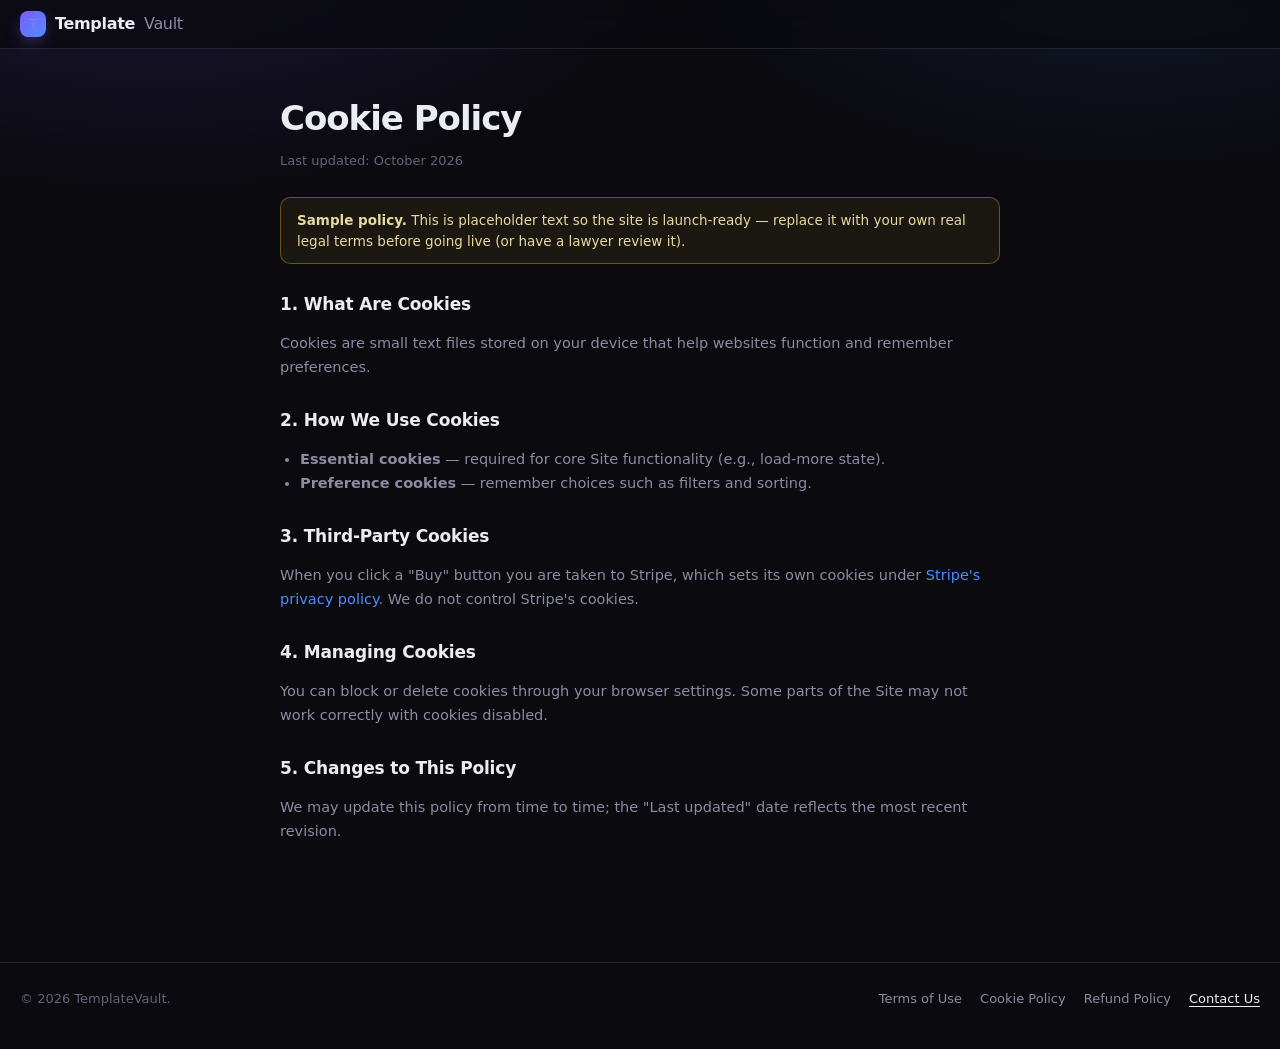
<file: cookies.html>
<!DOCTYPE html>
<html lang="en">
<head>
<meta charset="utf-8">
<meta name="viewport" content="width=device-width, initial-scale=1, viewport-fit=cover">
<title>Cookie Policy — TemplateVault</title>
<meta name="robots" content="noindex">
<link rel="icon" href="data:image/svg+xml,%3Csvg xmlns='http://www.w3.org/2000/svg' viewBox='0 0 100 100'%3E%3Ctext y='.9em' font-size='90'%3E%E2%9A%A1%3C/text%3E%3C/svg%3E">
<link rel="stylesheet" href="css/style.css">
</head>
<body>
<header>
  <div class="hwrap">
    <a class="brand" href="./"><span class="mark">T</span>Template<span>Vault</span></a>
  </div>
</header>
<main class="policy">
<h1>Cookie Policy</h1>
<p class="updated">Last updated: October 2026</p>
<div class="note"><strong>Sample policy.</strong> This is placeholder text so the site is launch-ready — replace it with your own real legal terms before going live (or have a lawyer review it).</div>

<h2>1. What Are Cookies</h2>
<p>Cookies are small text files stored on your device that help websites function and remember preferences.</p>
<h2>2. How We Use Cookies</h2>
<ul>
<li><strong>Essential cookies</strong> — required for core Site functionality (e.g., load-more state).</li>
<li><strong>Preference cookies</strong> — remember choices such as filters and sorting.</li>
</ul>
<h2>3. Third-Party Cookies</h2>
<p>When you click a "Buy" button you are taken to Stripe, which sets its own cookies under <a href="https://stripe.com/privacy" target="_blank" rel="noopener">Stripe's privacy policy</a>. We do not control Stripe's cookies.</p>
<h2>4. Managing Cookies</h2>
<p>You can block or delete cookies through your browser settings. Some parts of the Site may not work correctly with cookies disabled.</p>
<h2>5. Changes to This Policy</h2>
<p>We may update this policy from time to time; the "Last updated" date reflects the most recent revision.</p>

</main>
<footer>
  <div class="wrap fwrap">
    <span>© <span id="yr"></span> TemplateVault.</span>
    <nav class="legal" aria-label="Legal">
      <a href="terms.html">Terms of Use</a>
      <a href="cookies.html">Cookie Policy</a>
      <a href="refunds.html">Refund Policy</a>
      <a class="support" href="mailto:support@templatevault.com">Contact Us</a>
    </nav>
  </div>
</footer>
<script>document.getElementById('yr').textContent=new Date().getFullYear()</script>
</body>
</html>
</file>
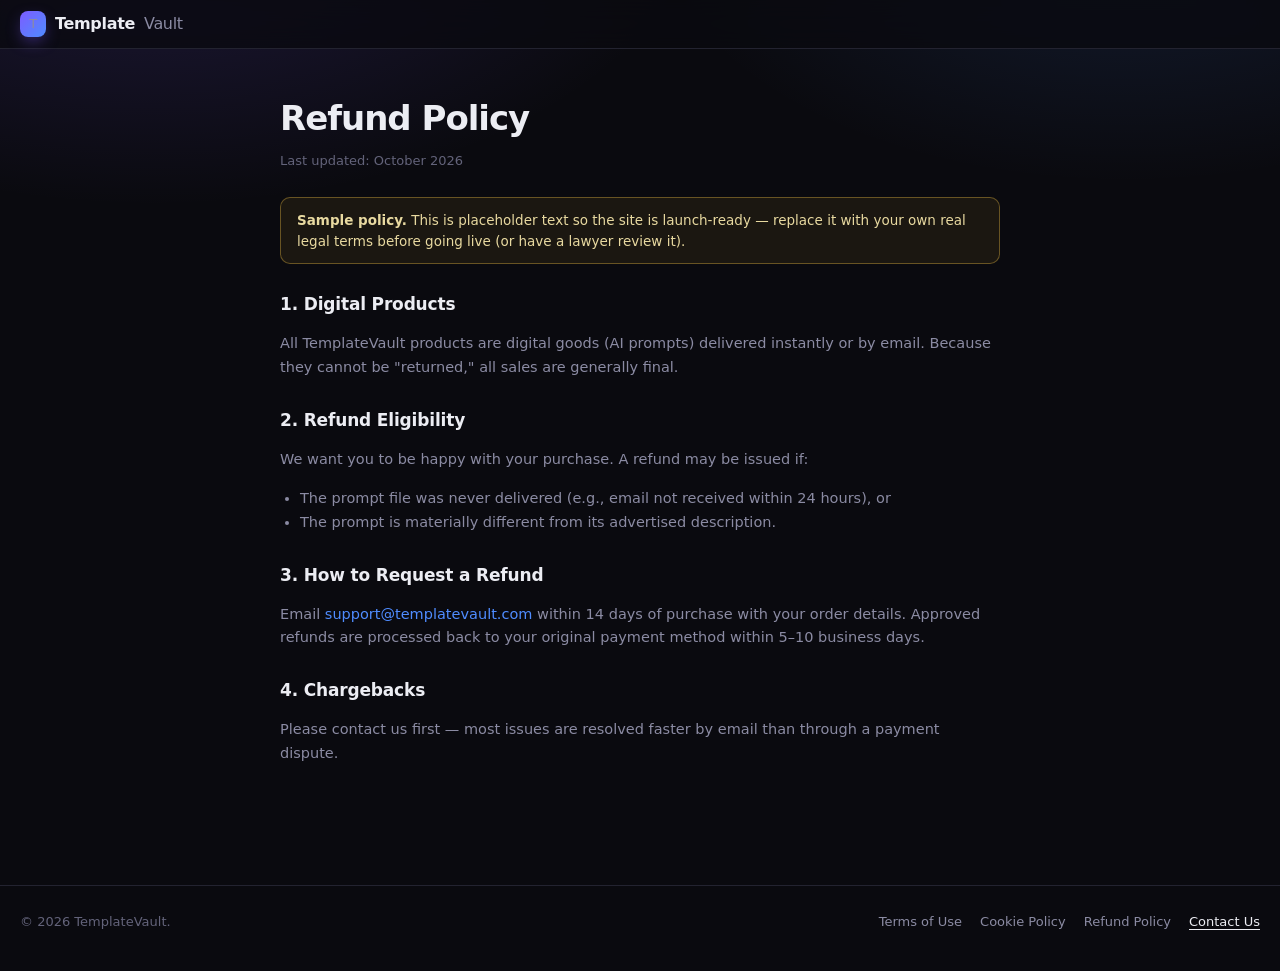
<file: refunds.html>
<!DOCTYPE html>
<html lang="en">
<head>
<meta charset="utf-8">
<meta name="viewport" content="width=device-width, initial-scale=1, viewport-fit=cover">
<title>Refund Policy — TemplateVault</title>
<meta name="robots" content="noindex">
<link rel="icon" href="data:image/svg+xml,%3Csvg xmlns='http://www.w3.org/2000/svg' viewBox='0 0 100 100'%3E%3Ctext y='.9em' font-size='90'%3E%E2%9A%A1%3C/text%3E%3C/svg%3E">
<link rel="stylesheet" href="css/style.css">
</head>
<body>
<header>
  <div class="hwrap">
    <a class="brand" href="./"><span class="mark">T</span>Template<span>Vault</span></a>
  </div>
</header>
<main class="policy">
<h1>Refund Policy</h1>
<p class="updated">Last updated: October 2026</p>
<div class="note"><strong>Sample policy.</strong> This is placeholder text so the site is launch-ready — replace it with your own real legal terms before going live (or have a lawyer review it).</div>

<h2>1. Digital Products</h2>
<p>All TemplateVault products are digital goods (AI prompts) delivered instantly or by email. Because they cannot be "returned," all sales are generally final.</p>
<h2>2. Refund Eligibility</h2>
<p>We want you to be happy with your purchase. A refund may be issued if:</p>
<ul>
<li>The prompt file was never delivered (e.g., email not received within 24 hours), or</li>
<li>The prompt is materially different from its advertised description.</li>
</ul>
<h2>3. How to Request a Refund</h2>
<p>Email <a href="mailto:support@templatevault.com">support@templatevault.com</a> within 14 days of purchase with your order details. Approved refunds are processed back to your original payment method within 5–10 business days.</p>
<h2>4. Chargebacks</h2>
<p>Please contact us first — most issues are resolved faster by email than through a payment dispute.</p>

</main>
<footer>
  <div class="wrap fwrap">
    <span>© <span id="yr"></span> TemplateVault.</span>
    <nav class="legal" aria-label="Legal">
      <a href="terms.html">Terms of Use</a>
      <a href="cookies.html">Cookie Policy</a>
      <a href="refunds.html">Refund Policy</a>
      <a class="support" href="mailto:support@templatevault.com">Contact Us</a>
    </nav>
  </div>
</footer>
<script>document.getElementById('yr').textContent=new Date().getFullYear()</script>
</body>
</html>
</file>
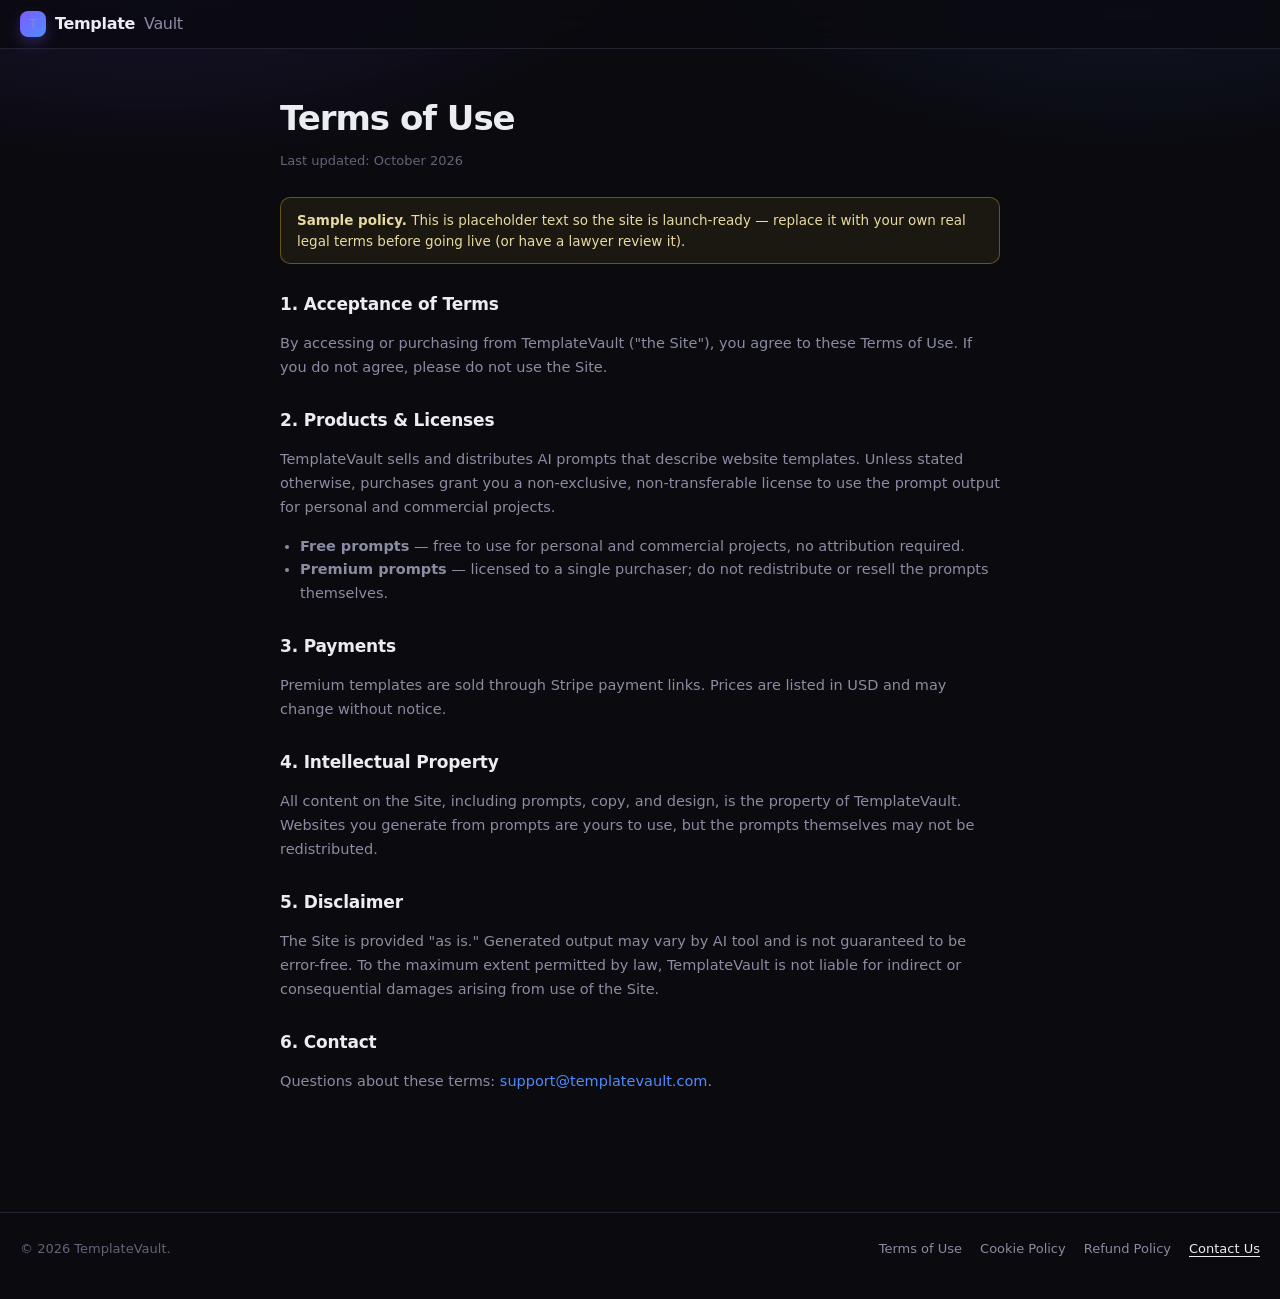
<file: terms.html>
<!DOCTYPE html>
<html lang="en">
<head>
<meta charset="utf-8">
<meta name="viewport" content="width=device-width, initial-scale=1, viewport-fit=cover">
<title>Terms of Use — TemplateVault</title>
<meta name="robots" content="noindex">
<link rel="icon" href="data:image/svg+xml,%3Csvg xmlns='http://www.w3.org/2000/svg' viewBox='0 0 100 100'%3E%3Ctext y='.9em' font-size='90'%3E%E2%9A%A1%3C/text%3E%3C/svg%3E">
<link rel="stylesheet" href="css/style.css">
</head>
<body>
<header>
  <div class="hwrap">
    <a class="brand" href="./"><span class="mark">T</span>Template<span>Vault</span></a>
  </div>
</header>
<main class="policy">
<h1>Terms of Use</h1>
<p class="updated">Last updated: October 2026</p>
<div class="note"><strong>Sample policy.</strong> This is placeholder text so the site is launch-ready — replace it with your own real legal terms before going live (or have a lawyer review it).</div>

<h2>1. Acceptance of Terms</h2>
<p>By accessing or purchasing from TemplateVault ("the Site"), you agree to these Terms of Use. If you do not agree, please do not use the Site.</p>
<h2>2. Products & Licenses</h2>
<p>TemplateVault sells and distributes AI prompts that describe website templates. Unless stated otherwise, purchases grant you a non-exclusive, non-transferable license to use the prompt output for personal and commercial projects.</p>
<ul>
<li><strong>Free prompts</strong> — free to use for personal and commercial projects, no attribution required.</li>
<li><strong>Premium prompts</strong> — licensed to a single purchaser; do not redistribute or resell the prompts themselves.</li>
</ul>
<h2>3. Payments</h2>
<p>Premium templates are sold through Stripe payment links. Prices are listed in USD and may change without notice.</p>
<h2>4. Intellectual Property</h2>
<p>All content on the Site, including prompts, copy, and design, is the property of TemplateVault. Websites you generate from prompts are yours to use, but the prompts themselves may not be redistributed.</p>
<h2>5. Disclaimer</h2>
<p>The Site is provided "as is." Generated output may vary by AI tool and is not guaranteed to be error-free. To the maximum extent permitted by law, TemplateVault is not liable for indirect or consequential damages arising from use of the Site.</p>
<h2>6. Contact</h2>
<p>Questions about these terms: <a href="mailto:support@templatevault.com">support@templatevault.com</a>.</p>

</main>
<footer>
  <div class="wrap fwrap">
    <span>© <span id="yr"></span> TemplateVault.</span>
    <nav class="legal" aria-label="Legal">
      <a href="terms.html">Terms of Use</a>
      <a href="cookies.html">Cookie Policy</a>
      <a href="refunds.html">Refund Policy</a>
      <a class="support" href="mailto:support@templatevault.com">Contact Us</a>
    </nav>
  </div>
</footer>
<script>document.getElementById('yr').textContent=new Date().getFullYear()</script>
</body>
</html>
</file>
<file: css/style.css>
:root{
  --bg:#0a0a0f;
  --panel:#101018;
  --card:#14141d;
  --card-hi:#1b1b28;
  --border:#232330;
  --border-hi:#34344c;
  --text:#ecedf3;
  --muted:#8b8ba3;
  --muted-2:#63637a;
  --accent:#7c5cff;
  --accent-2:#4f8cff;
  --free:#25d07a;
  --gold:#f5c542;
  --r:14px;
  --max:1320px;
  --shadow:0 18px 40px -18px rgba(0,0,0,.9);
}
*,*::before,*::after{box-sizing:border-box}
html{-webkit-text-size-adjust:100%}
body{
  margin:0;min-height:100vh;
  background:
    radial-gradient(900px 520px at 12% -12%, rgba(124,92,255,.20), transparent 62%),
    radial-gradient(760px 420px at 88% -8%, rgba(79,140,255,.14), transparent 62%),
    var(--bg);
  color:var(--text);
  font:400 15px/1.5 ui-sans-serif,system-ui,-apple-system,"Segoe UI",Roboto,Inter,Helvetica,Arial,sans-serif;
  -webkit-font-smoothing:antialiased;
  text-rendering:optimizeLegibility;
}
img{max-width:100%;display:block}
button,input,select{font:inherit;color:inherit}
a{color:inherit;text-decoration:none}
code{font-family:ui-monospace,SFMono-Regular,Menlo,Consolas,monospace;font-size:.92em;background:rgba(255,255,255,.06);padding:1px 5px;border-radius:5px}
:focus-visible{outline:2px solid var(--accent);outline-offset:2px;border-radius:8px}
::selection{background:rgba(124,92,255,.35)}
.wrap{max-width:var(--max);margin:0 auto;padding:0 20px}

/* HEADER */
header{
  position:sticky;top:0;z-index:60;
  background:rgba(10,10,15,.82);
  -webkit-backdrop-filter:saturate(160%) blur(16px);
  backdrop-filter:saturate(160%) blur(16px);
  border-bottom:1px solid var(--border);
}
.hwrap{max-width:var(--max);margin:0 auto;padding:11px 20px;display:flex;align-items:center;gap:16px;flex-wrap:wrap}
.brand{display:flex;align-items:center;gap:9px;font-weight:750;letter-spacing:-.02em;font-size:16px;white-space:nowrap}
.mark{
  width:26px;height:26px;border-radius:8px;flex:0 0 26px;
  background:linear-gradient(135deg,var(--accent),var(--accent-2));
  display:grid;place-items:center;font-size:13px;font-weight:800;color:#fff;
  box-shadow:0 6px 18px -6px rgba(124,92,255,.9);
}
.brand span{color:var(--muted);font-weight:500}
.search{flex:1 1 260px;min-width:180px;position:relative;display:flex;align-items:center}
.search svg{position:absolute;left:12px;width:15px;height:15px;color:var(--muted-2);pointer-events:none}
.search input{
  width:100%;padding:10px 38px 10px 34px;
  background:var(--panel);border:1px solid var(--border);border-radius:10px;
  font-size:14px;outline:none;transition:border-color .15s,background .15s;
}
.search input::placeholder{color:var(--muted-2)}
.search input:focus{border-color:var(--accent);background:#0d0d16}
.search kbd{
  position:absolute;right:10px;font-size:11px;color:var(--muted-2);
  border:1px solid var(--border);border-radius:5px;padding:1px 6px;
  font-family:ui-monospace,SFMono-Regular,Menlo,monospace;pointer-events:none;
}
@media (max-width:640px){.search kbd{display:none}.hwrap{padding:10px 14px;gap:10px}}

/* HERO */
.hero{padding:44px 0 22px}
.hero h1{margin:0 0 10px;font-size:clamp(28px,5.4vw,46px);line-height:1.06;letter-spacing:-.035em;font-weight:800}
.hero h1 em{
  font-style:normal;
  background:linear-gradient(100deg,var(--accent),var(--accent-2) 70%);
  -webkit-background-clip:text;background-clip:text;color:transparent;
}
.hero p{margin:0;color:var(--muted);max-width:62ch;font-size:15.5px}
.stats{margin-top:16px;display:flex;flex-wrap:wrap;gap:8px 6px;align-items:center;color:var(--muted);font-size:13px}
.stats b{color:var(--text);font-weight:650}
.stats .dot{color:var(--muted-2)}
.stats .chip{
  display:inline-flex;align-items:center;gap:6px;
  padding:4px 10px;border-radius:999px;border:1px solid var(--border);
  background:var(--panel);font-size:12.5px;
}
.stats .chip i{width:6px;height:6px;border-radius:50%;background:var(--free);display:block}
.stats .chip.p i{background:var(--gold)}

/* TOOLBAR */
.toolbar{display:flex;align-items:center;gap:12px;flex-wrap:wrap;padding:6px 0 20px}
.segmented{display:inline-flex;padding:3px;gap:2px;border-radius:11px;background:var(--panel);border:1px solid var(--border);flex:0 0 auto}
.segmented button{
  border:0;background:transparent;color:var(--muted);
  padding:7px 15px;border-radius:8px;font-size:13.5px;font-weight:550;
  cursor:pointer;transition:.15s;white-space:nowrap;
}
.segmented button:hover{color:var(--text)}
.segmented button.active{background:var(--card-hi);color:var(--text);box-shadow:0 1px 0 rgba(255,255,255,.05) inset}
.cats{display:flex;gap:7px;overflow-x:auto;flex:1 1 260px;scrollbar-width:none;padding:3px 0;-webkit-overflow-scrolling:touch}
.cats::-webkit-scrollbar{display:none}
.pill{
  flex:0 0 auto;padding:7px 13px;border-radius:999px;cursor:pointer;
  border:1px solid var(--border);background:transparent;color:var(--muted);
  font-size:13px;font-weight:520;transition:.15s;white-space:nowrap;
}
.pill:hover{color:var(--text);border-color:var(--border-hi)}
.pill.active{background:var(--text);color:#0a0a0f;border-color:var(--text);font-weight:650}
.sortsel{
  appearance:none;-webkit-appearance:none;
  background:var(--panel) url("data:image/svg+xml,%3Csvg xmlns='http://www.w3.org/2000/svg' width='12' height='12' viewBox='0 0 24 24' fill='none' stroke='%238b8ba3' stroke-width='3'%3E%3Cpath d='M6 9l6 6 6-6'/%3E%3C/svg%3E") no-repeat right 11px center;
  border:1px solid var(--border);border-radius:10px;
  padding:8px 32px 8px 12px;font-size:13px;color:var(--muted);cursor:pointer;outline:none;
}
.sortsel:focus{border-color:var(--accent)}
@media (max-width:720px){.cats{order:3;flex-basis:100%}.toolbar{gap:9px}}

/* GRID + CARDS */
.grid{display:grid;gap:18px;grid-template-columns:repeat(auto-fill,minmax(278px,1fr));padding-bottom:12px}
@media (max-width:520px){.grid{grid-template-columns:1fr;gap:15px}}
.card{
  display:flex;flex-direction:column;
  background:var(--card);border:1px solid var(--border);border-radius:var(--r);
  overflow:hidden;transition:border-color .18s,transform .18s,box-shadow .18s;
}
.card:hover{border-color:var(--border-hi);transform:translateY(-3px);box-shadow:var(--shadow)}
.thumb{
  position:relative;display:block;aspect-ratio:16/10;overflow:hidden;
  background:linear-gradient(135deg,#171722,#1f1a2e);
  border-bottom:1px solid var(--border);
}
button.thumb{border:0;padding:0;margin:0;background:transparent;width:100%;cursor:pointer;font:inherit;color:inherit;text-align:left}
.thumb img{width:100%;height:100%;object-fit:cover;object-position:top center;transition:transform .35s ease}
.card:hover .thumb img{transform:scale(1.035)}
.thumb.fallback img{display:none}
.thumb.fallback::after{
  content:attr(data-initial);
  position:absolute;inset:0;display:grid;place-items:center;
  font-size:44px;font-weight:800;color:rgba(255,255,255,.10);letter-spacing:-.04em;
}
.badge{
  position:absolute;top:10px;left:10px;z-index:2;
  padding:4px 9px;border-radius:7px;font-size:11px;font-weight:750;
  letter-spacing:.05em;text-transform:uppercase;
  -webkit-backdrop-filter:blur(8px);backdrop-filter:blur(8px);
}
.badge.free{background:rgba(37,208,122,.16);color:#5df0a4;border:1px solid rgba(37,208,122,.35)}
.badge.paid{background:rgba(245,197,66,.14);color:var(--gold);border:1px solid rgba(245,197,66,.42)}
.body{padding:13px 14px 14px;display:flex;flex-direction:column;gap:9px;flex:1}
.card h3{
  margin:0;font-size:14.5px;font-weight:640;letter-spacing:-.012em;
  display:-webkit-box;-webkit-line-clamp:1;line-clamp:1;-webkit-box-orient:vertical;overflow:hidden;
}
.meta{display:flex;align-items:center;gap:7px;flex-wrap:wrap;font-size:12px;color:var(--muted-2);min-height:16px}
.meta .cat{color:var(--muted);font-weight:550}
.meta .sep{opacity:.4}
.meta .tags{overflow:hidden;text-overflow:ellipsis;white-space:nowrap;max-width:100%}
.actions{display:flex;gap:8px;margin-top:auto;padding-top:3px}
.btn{
  display:inline-flex;align-items:center;justify-content:center;gap:6px;
  border:1px solid transparent;border-radius:10px;cursor:pointer;
  padding:9px 13px;font-size:13px;font-weight:600;letter-spacing:-.005em;
  transition:.15s;white-space:nowrap;user-select:none;
}
.btn:disabled{opacity:.65;cursor:progress}
.btn.ghost{background:transparent;border-color:var(--border);color:var(--muted);flex:0 0 auto}
.btn.ghost:hover{color:var(--text);border-color:var(--border-hi);background:rgba(255,255,255,.03)}
.btn.primary,.btn.buy{
  flex:1 1 auto;color:#fff;
  background:linear-gradient(135deg,var(--accent),var(--accent-2));
  box-shadow:0 8px 20px -12px rgba(124,92,255,1);
}
.btn.primary:hover,.btn.buy:hover{filter:brightness(1.1)}
.btn.primary:active,.btn.buy:active{transform:translateY(1px)}
.btn.big{padding:12px 22px;font-size:14px}
.btn.copied{background:linear-gradient(135deg,#1f9d63,#25d07a)!important;box-shadow:none}

/* AD CARD — whole card is one clickable image */
.ad-card{position:relative;display:block;cursor:pointer}
.ad-card:hover{border-color:var(--border-hi);transform:translateY(-3px);box-shadow:var(--shadow)}
.ad-card img{width:100%;height:100%;object-fit:cover;object-position:top center;aspect-ratio:16/10}
.ad-tag{
  position:absolute;top:10px;right:10px;z-index:2;
  padding:3px 8px;border-radius:6px;font-size:10px;font-weight:700;
  letter-spacing:.08em;text-transform:uppercase;
  background:rgba(10,10,15,.65);color:rgba(255,255,255,.65);
  border:1px solid rgba(255,255,255,.15);
  -webkit-backdrop-filter:blur(8px);backdrop-filter:blur(8px);
}

/* FOOT / EMPTY */
.grid-foot{display:flex;flex-direction:column;align-items:center;gap:14px;padding:26px 0 10px}
.count{color:var(--muted-2);font-size:13px;margin:0;text-align:center}
.empty{grid-column:1/-1;text-align:center;padding:70px 20px;color:var(--muted);border:1px dashed var(--border);border-radius:var(--r)}
.empty strong{display:block;color:var(--text);font-size:17px;margin-bottom:6px}

footer{border-top:1px solid var(--border);margin-top:44px;padding:26px 0 40px;color:var(--muted-2);font-size:13px}
.fwrap{display:flex;justify-content:space-between;gap:16px;flex-wrap:wrap;align-items:center}
.legal{display:flex;gap:18px;flex-wrap:wrap}
footer a{color:var(--muted);transition:color .15s}
footer a:hover{color:var(--text)}
footer a.support{color:var(--text);text-decoration:underline;text-underline-offset:3px;text-decoration-thickness:1px}
footer a.support:hover{color:var(--gold)}

/* TOAST */
.toast{
  position:fixed;left:50%;bottom:26px;transform:translate(-50%,26px);
  z-index:400;max-width:min(92vw,520px);
  padding:12px 18px;border-radius:12px;font-size:13.5px;font-weight:550;
  background:#171722;border:1px solid var(--border-hi);color:var(--text);
  box-shadow:0 20px 50px -18px rgba(0,0,0,.95);
  opacity:0;pointer-events:none;transition:opacity .22s,transform .22s;text-align:center;
}
.toast.show{opacity:1;transform:translate(-50%,0)}
.toast.err{border-color:rgba(255,107,107,.5);color:#ffb3b3}

/* TEXT FALLBACK MODAL (clipboard blocked) */
.modal{
  position:fixed;inset:0;z-index:300;
  background:rgba(5,5,9,.78);
  -webkit-backdrop-filter:blur(6px);backdrop-filter:blur(6px);
  display:grid;place-items:center;padding:18px;
}
.modal[hidden]{display:none}
.modal-box{
  width:min(860px,100%);max-height:88vh;display:flex;flex-direction:column;
  background:var(--panel);border:1px solid var(--border-hi);border-radius:16px;
  overflow:hidden;box-shadow:0 40px 90px -30px #000;
}
.modal-head{display:flex;align-items:center;justify-content:space-between;gap:12px;padding:13px 16px;border-bottom:1px solid var(--border)}
.modal-head strong{font-size:14px;font-weight:650}
.modal-head button{border:0;background:transparent;color:var(--muted);cursor:pointer;font-size:16px;line-height:1;padding:5px 8px;border-radius:8px}
.modal-head button:hover{color:var(--text);background:rgba(255,255,255,.05)}
.modal-hint{margin:0;padding:12px 16px 0;color:var(--muted);font-size:12.5px}
#modalCode{
  flex:1;min-height:44vh;margin:12px 16px;padding:14px;resize:none;
  background:#0b0b12;border:1px solid var(--border);border-radius:10px;
  color:#c9c9dd;font:12.5px/1.55 ui-monospace,SFMono-Regular,Menlo,Consolas,monospace;
  white-space:pre-wrap;overflow:auto;outline:none;
}
.modal-actions{padding:0 16px 16px;display:flex;justify-content:flex-end;gap:8px}

/* ============ PRODUCT PREVIEW MODAL (single enlarged image) ============ */
.preview-modal{
  position:fixed;inset:0;z-index:250;
  background:rgba(5,5,9,.88);
  -webkit-backdrop-filter:blur(10px);backdrop-filter:blur(10px);
  display:grid;place-items:center;padding:16px;overflow-y:auto;-webkit-overflow-scrolling:touch;
}
.preview-modal[hidden]{display:none}
.preview-box{
  position:relative;width:min(1020px,100%);
  background:var(--panel);border:1px solid var(--border-hi);border-radius:18px;
  overflow:hidden;box-shadow:0 40px 100px -30px #000;
}
.preview-close{
  position:absolute;top:12px;right:12px;z-index:20;
  width:38px;height:38px;border-radius:50%;
  border:1px solid rgba(255,255,255,.15);
  background:rgba(18,18,26,.78);
  -webkit-backdrop-filter:blur(10px);backdrop-filter:blur(10px);
  color:#fff;font-size:15px;line-height:1;display:grid;place-items:center;cursor:pointer;
  transition:background .15s,transform .15s;
}
.preview-close:hover{background:rgba(40,40,55,.92)}
.preview-close:active{transform:scale(.94)}
.preview-stage{
  background:#05050a;display:grid;place-items:center;
  padding:12px;min-height:200px;
}
.preview-stage img{
  max-width:100%;max-height:72vh;object-fit:contain;display:block;
  border-radius:8px;
}
.preview-bar{
  display:flex;align-items:center;justify-content:space-between;
  gap:14px;flex-wrap:wrap;
  padding:15px 20px;border-top:1px solid var(--border);
}
.preview-bar h2{margin:0;font-size:16.5px;font-weight:650;letter-spacing:-.012em}
.preview-actions{display:flex;gap:10px;flex-wrap:wrap}
.preview-actions .btn{padding:11px 20px;font-size:13.5px}

/* POLICY PAGES */
.policy{max-width:760px;margin:0 auto;padding:44px 20px 60px}
.policy h1{font-size:clamp(24px,4vw,34px);letter-spacing:-.03em;margin:0 0 6px}
.policy .updated{color:var(--muted-2);font-size:13px;margin:0 0 26px}
.policy h2{font-size:17px;margin:28px 0 8px;letter-spacing:-.01em}
.policy p,.policy li{color:var(--muted);font-size:14.5px;line-height:1.65}
.policy ul{padding-left:20px}
.policy .note{
  border:1px solid rgba(245,197,66,.35);background:rgba(245,197,66,.07);
  color:#e8d9a0;border-radius:10px;padding:12px 16px;font-size:13.5px;margin:18px 0;
}
.policy a{color:var(--accent-2)}

@media (prefers-reduced-motion:reduce){*{transition:none!important;animation:none!important}}
</file>
